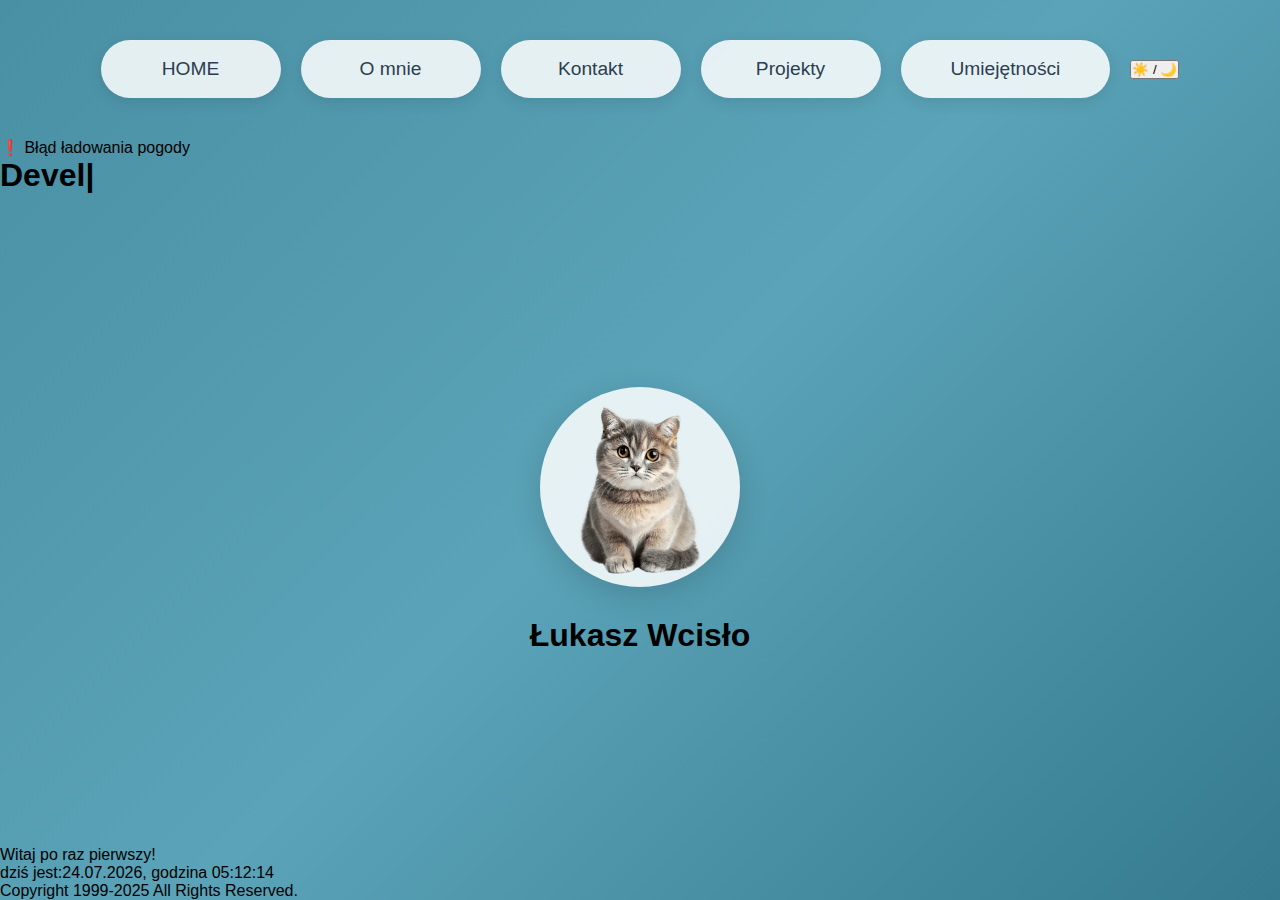
<file: index.html>
<!DOCTYPE html>
<html lang="pl">


<head>
    <meta charset="UTF-8">
    <meta name="viewport" content="width=device-width, initial-scale=1.0">
    <title>Przykład</title>
    <link rel="stylesheet" href="style.css">
    <script src="script.js" defer></script>
</head>

<body>

    <nav class="navigation">
        <a href="index.html" class="nav-button">HOME</a>
        <a href="o-mnie.html" class="nav-button">O mnie</a>
        <a href="kontakt.html" class="nav-button">Kontakt</a>
        <a href="projekty.html" class="nav-button">Projekty</a>
        <a href="umiejetnosci.html" class="nav-button">Umiejętności</a>
        <button id="theme-toggle" class="theme-toggle">☀️ / 🌙</button>
    </nav>

    <div id="weather-widget">Ładowanie pogody...</div>


    <div class="text">
    <h1 class="typewriter"><span id="typing"></span><span class="cursor">|</span></h1>
    </div>


    <main class="profile-section">
        <div class="profile-container">
            <img src="image.png" alt="Profilowe zdjęcie" class="profile-image">
            <h1 class="profile-name">Łukasz Wcisło</h1>
        </div>
        
    </main>

    <footer>
        <div id="visit-counter"></div>
        <div id="date-time"></div>
        <p>Copyright 1999-2025 All Rights Reserved.</p>
    </footer>

    <script>
        const button = document.querySelector('.nav-button');
    button.addEventListener('mouseenter', function() {
        this.style.backgroundColor = '#0039e6';
    });
    button.addEventListener('mouseleave', function(){
        this.style.backgroundColor = '#ffffff';
    });
    </script>


</body>
</html>
</file>
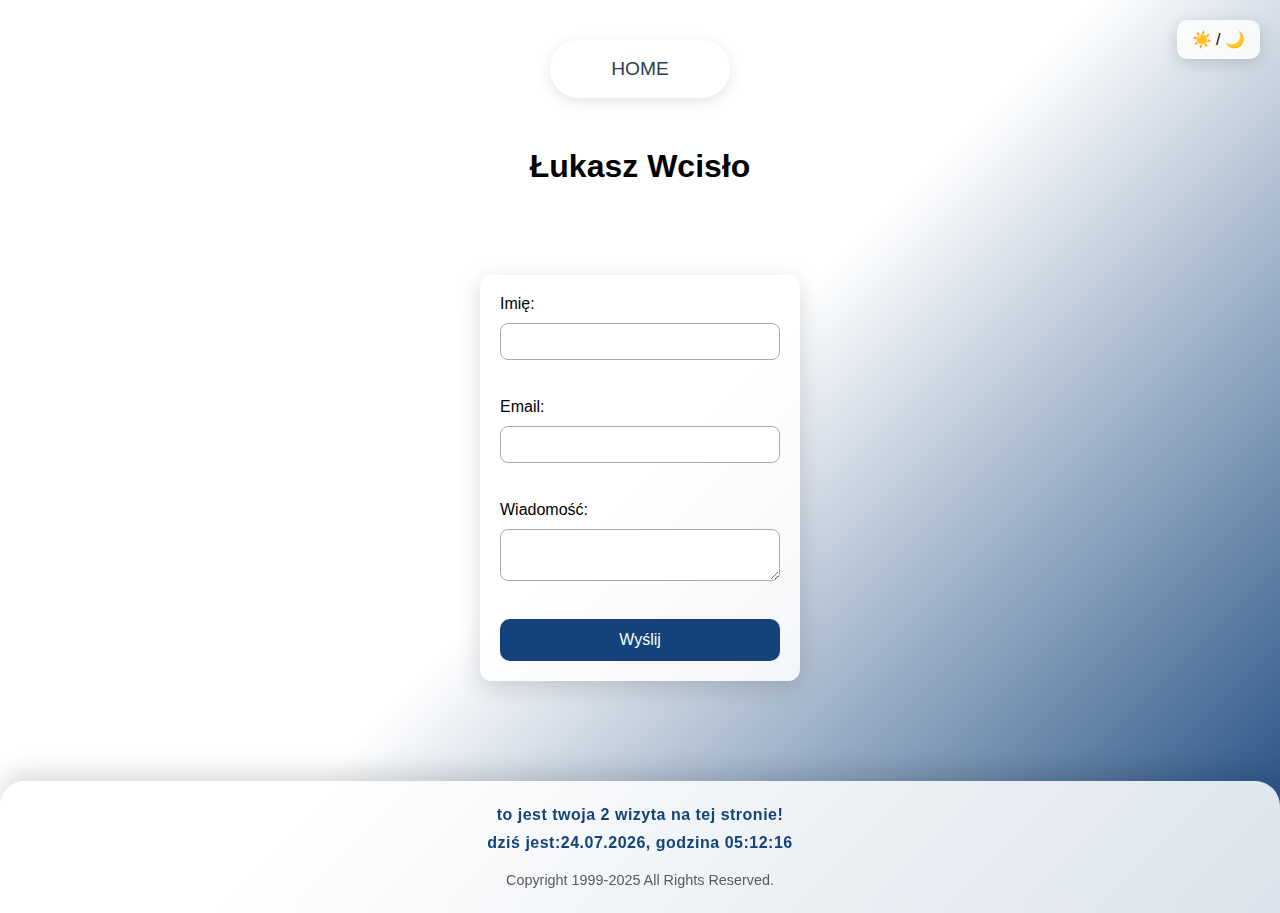
<file: kontakt.html>
<!DOCTYPE html>
<html lang="pl">
<head>
    <meta charset="UTF-8">
    <meta name="viewport" content="width=device-width, initial-scale=1.0">
    <title>Document</title>
    <link rel="stylesheet" href="style_kontakty.css">
    <script src="script.js" defer></script>
</head>
<body>
    <nav class="navigation">
        <a href="index.html" class="nav-button">HOME</a>
        <button id="theme-toggle" class="theme-toggle">☀️ / 🌙</button>
    </nav>

    <main class="profile-section">
        <div class="profile-container">
            <h1 class="profile-name">Łukasz Wcisło</h1>
        </div>
        
    </main>

    <!-- FORMULARZ -->
    <div class="form-container">
    <form id="contactForm" class="contact-form">
        <label>Imię:</label>
        <input type="text" id="name">
        <p class="error" id="nameError"></p>

        <label>Email:</label>
        <input type="text" id="email">
        <p class="error" id="emailError"></p>

        <label>Wiadomość:</label>
        <textarea id="message"></textarea>
        <p class="error" id="messageError"></p>

        <button type="submit">Wyślij</button>
    </form>
    </div>
</main>

<footer>
        <div id="visit-counter"></div>
        <div id="date-time"></div>
        <p>Copyright 1999-2025 All Rights Reserved.</p>
    </footer>

</body>
</html>
</file>
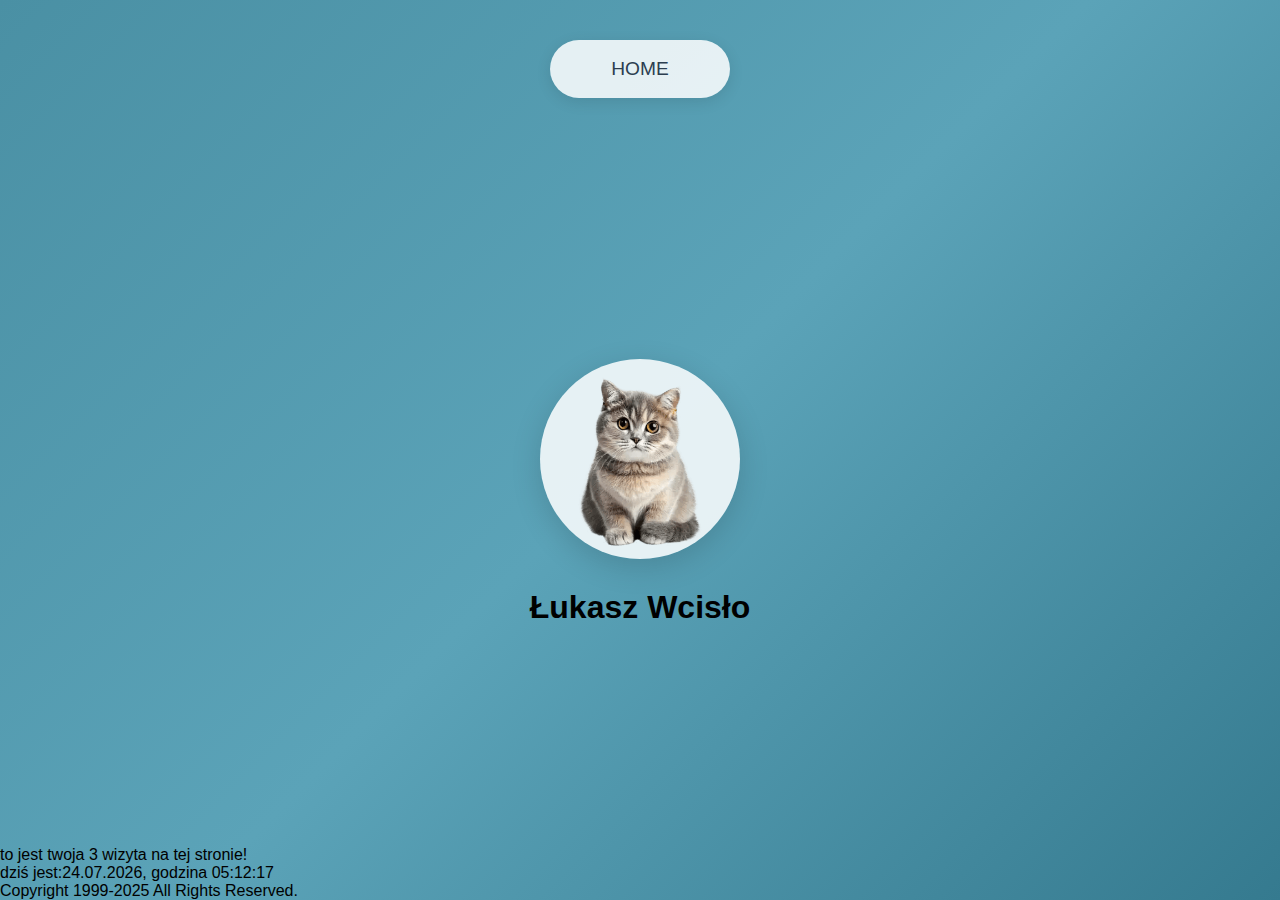
<file: o-mnie.html>
<!DOCTYPE html>
<html lang="pl">
<head>
    <meta charset="UTF-8">
    <meta name="viewport" content="width=device-width, initial-scale=1.0">
    <title>Przykład</title>
    <link rel="stylesheet" href="style.css">
    <script src="script.js" defer></script>
</head>

<body>

    <nav class="navigation">
        <a href="index.html" class="nav-button">HOME</a>
    </nav>

    <main class="profile-section">
        <div class="profile-container">
            <img src="image.png" alt="Profilowe zdjęcie" class="profile-image">
            <h1 class="profile-name">Łukasz Wcisło</h1>
        </div>
        
    </main>

     <footer>
        <div id="visit-counter"></div>
        <div id="date-time"></div>
        <p>Copyright 1999-2025 All Rights Reserved.</p>
    </footer>

</body>


</html>
</file>
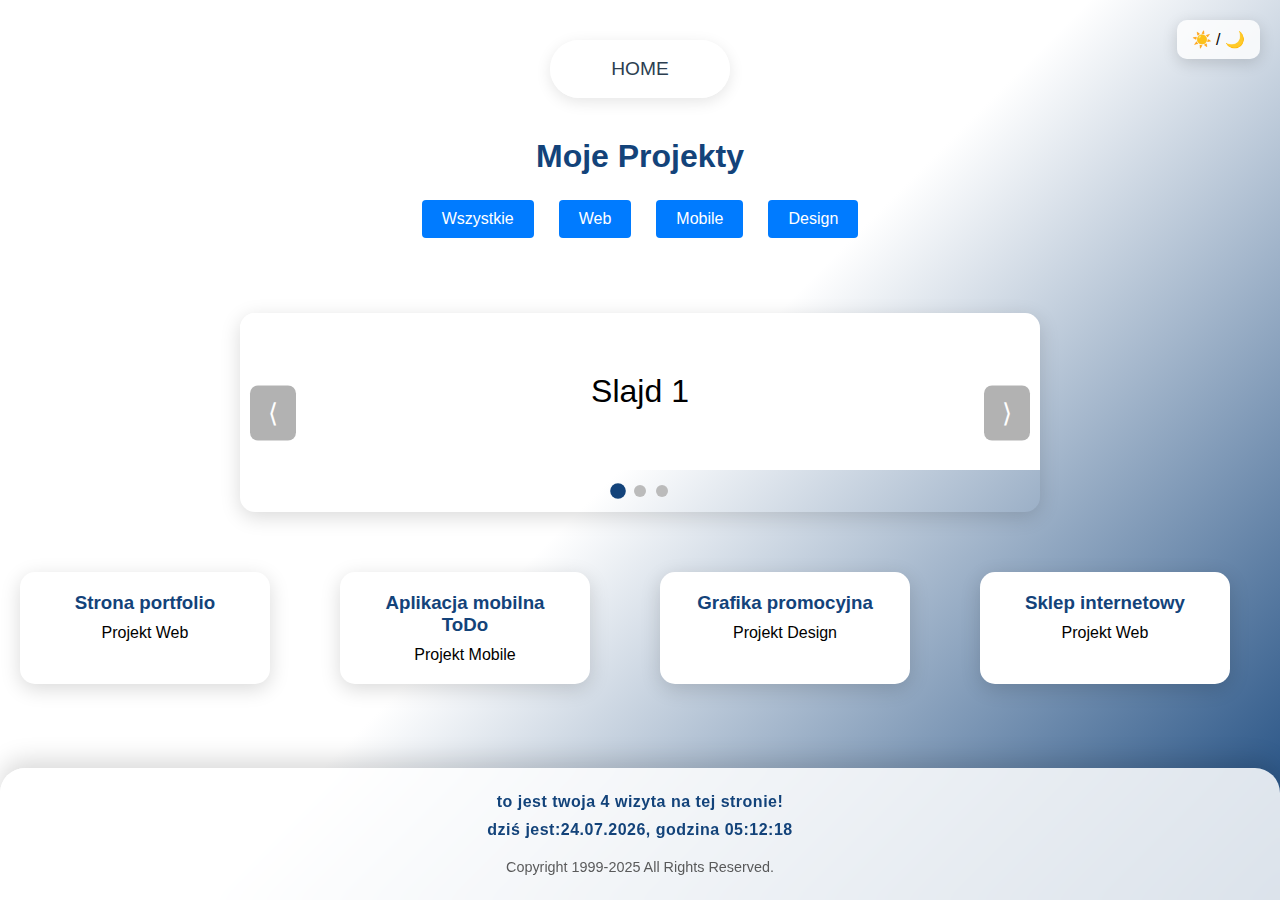
<file: projekty.html>
<!DOCTYPE html>
<html lang="pl">
<head>
    <meta charset="UTF-8">
    <meta name="viewport" content="width=\, initial-scale=1.0">
    <title>Document</title>
    <link rel="stylesheet" href="style_projekty.css">
    <script src="script.js" defer></script>
</head>
<body>
    <nav class="navigation">
        <a href="index.html" class="nav-button">HOME</a>
        <button id="theme-toggle" class="theme-toggle">☀️ / 🌙</button>
    </nav>

<h1 class="projects-title">Moje Projekty</h1>

<!-- FILTRY -->
<div class="filter-buttons">
    <button class="filter-btn" data-filter="all">Wszystkie</button>
    <button class="filter-btn" data-filter="web">Web</button>
    <button class="filter-btn" data-filter="mobile">Mobile</button>
    <button class="filter-btn" data-filter="design">Design</button>
</div>


<div class="slider-container">
    <div class="slider-track">
        <div class="slide">Slajd 1</div>
        <div class="slide">Slajd 2</div>
        <div class="slide">Slajd 3</div>
    </div>

    <button class="slider-btn prev">⟨</button>
    <button class="slider-btn next">⟩</button>

    <div class="slider-dots"></div>
</div>


<!-- GALERIA PROJEKTÓW -->
<div class="projects-container">

    <div class="project-card" data-category="web">
        <h3>Strona portfolio</h3>
        <p>Projekt Web</p>
    </div>

    <div class="project-card" data-category="mobile">
        <h3>Aplikacja mobilna ToDo</h3>
        <p>Projekt Mobile</p>
    </div>

    <div class="project-card" data-category="design">
        <h3>Grafika promocyjna</h3>
        <p>Projekt Design</p>
    </div>

    <div class="project-card" data-category="web">
        <h3>Sklep internetowy</h3>
        <p>Projekt Web</p>
    </div>

</div>

<footer>
        <div id="visit-counter"></div>
        <div id="date-time"></div>
        <p>Copyright 1999-2025 All Rights Reserved.</p>
    </footer>

</body>
</html>
</file>
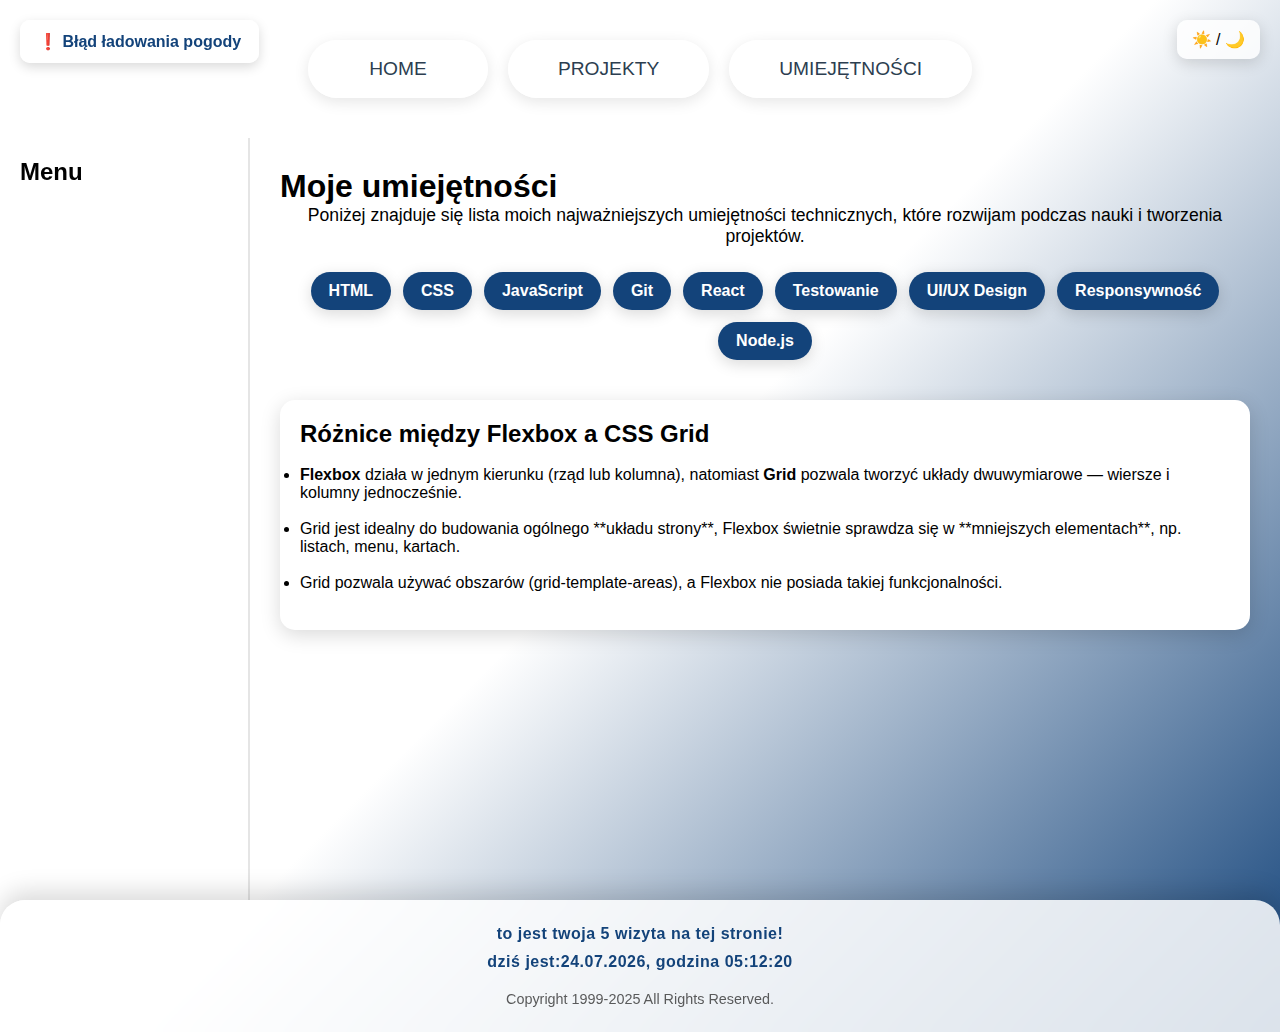
<file: umiejetnosci.html>
<!DOCTYPE html>
<html lang="pl">
<head>
    <meta charset="UTF-8">
    <meta name="viewport" content="width=device-width, initial-scale=1.0">
    <title>Document</title>
    <link rel="stylesheet" href="style_umi.css">
    <script src="script.js" defer></script>
</head>
<body>
    <div class="skills-grid">

  
    <header class="skills-header">
        <nav class="navigation">
            <a href="index.html" class="nav-button">HOME</a>
            <a href="projekty.html" class="nav-button">PROJEKTY</a>
            <a href="umiejetnosci.html" class="nav-button">UMIEJĘTNOŚCI</a>
            <button id="theme-toggle" class="theme-toggle">☀️ / 🌙</button>
        </nav>
    </header>

    <div id="weather-widget">Ładowanie pogody...</div>
   
    <aside class="skills-aside">
        <h2>Menu</h2>
        <p></p>
    </aside>

   
    <main class="skills-main">
        <h1 class="projects-title">Moje umiejętności</h1>

        <p class="intro">
            Poniżej znajduje się lista moich najważniejszych umiejętności technicznych,
            które rozwijam podczas nauki i tworzenia projektów.
        </p>

       
        <div class="skills-container">
            <div class="skill-badge">HTML</div>
            <div class="skill-badge">CSS</div>
            <div class="skill-badge">JavaScript</div>
            <div class="skill-badge">Git</div>
            <div class="skill-badge">React</div>
            <div class="skill-badge">Testowanie</div>
            <div class="skill-badge">UI/UX Design</div>
            <div class="skill-badge">Responsywność</div>
            <div class="skill-badge">Node.js</div>
        </div>


        <section class="difference-section">
            <h2>Różnice między Flexbox a CSS Grid</h2><br>

            <ul>
                <li><strong>Flexbox</strong> działa w jednym kierunku (rząd lub kolumna), natomiast <strong>Grid</strong> pozwala tworzyć układy dwuwymiarowe — wiersze i kolumny jednocześnie.</li><br>
                <li>Grid jest idealny do budowania ogólnego **układu strony**, Flexbox świetnie sprawdza się w **mniejszych elementach**, np. listach, menu, kartach.</li><br>
                <li>Grid pozwala używać obszarów (grid-template-areas), a Flexbox nie posiada takiej funkcjonalności.</li><br>
            </ul>
        </section>

    </main>
</div>

  <footer>
        <div id="visit-counter"></div>
        <div id="date-time"></div>
        <p>Copyright 1999-2025 All Rights Reserved.</p>
    </footer>

</body>
</html>
</file>
<file: style.css>
* {
    margin: 0;
    padding: 0;
    box-sizing: border-box;
}

body {
    font-family: 'Segoe UI', 'Segoe UI', Tahoma, Geneva, Verdana, sans-serif;
    min-height: 100vh;
    background: linear-gradient(135deg, #4a90a4 0%, #5ba3b8 50%, #357a8f 100%);
    display: flex;
    flex-direction: column;
    position: relative;
}

.navigation {
    display: flex;
    justify-content: center;
    align-items: center;
    gap: 20px;
    padding: 40px 20px;
    flex-wrap: wrap;
}

.nav-button {
    background-color: rgba(255, 255, 255, 0.85);
    color: #2c3e50;
    text-decoration: none;
    padding: 18px 50px;
    border-radius: 50px;
    font-size: 1.2rem;
    font-weight: 500;
    transition: all 0.3s ease;
    box-shadow: 0 4px 15px rgba(0, 0, 0, 0.1);
    min-width: 180px;
    text-align: center;
}

.profile-section {
    flex: 1;
    display: flex;
    justify-content: center;
    align-items: center;
    padding: 10px;
}

.profile-container {
    display: flex;
    flex-direction: column;
    align-items: center;
    gap: 30px;
}

.profile-image {
    width: 200px;
    height: 200px;
    background-color: rgba(255, 255, 255, 0.85);
    border-radius: 50%;
    box-shadow: 0 8px 30px rgba(0, 0, 0, 0.15);
    transition: transform 0.9s ease;
}
</file>
<file: style_kontakty.css>
* {
    margin: 0;
    padding: 0;
    box-sizing: border-box;
}

body {
    font-family: 'Segoe UI', 'Segoe UI', Tahoma, Geneva, Verdana, sans-serif;
    min-height: 100vh;
    background: linear-gradient(135deg, #ffffff 0%, #ffffff 50%, #13437a 100%);
    display: flex;
    flex-direction: column;
    position: relative;
}

.navigation {
    display: flex;
    justify-content: center;
    align-items: center;
    gap: 20px;
    padding: 40px 20px;
    flex-wrap: wrap;
}

.nav-button {
    background-color: rgba(255, 255, 255, 0.85);
    color: #2c3e50;
    text-decoration: none;
    padding: 18px 50px;
    border-radius: 50px;
    font-size: 1.2rem;
    font-weight: 500;
    transition: all 0.3s ease;
    box-shadow: 0 4px 15px rgba(0, 0, 0, 0.1);
    min-width: 180px;
    text-align: center;
}

.profile-section {
    flex: 1;
    display: flex;
    justify-content: center;
    align-items: center;
    padding: 10px;
}

.profile-container {
    display: flex;
    flex-direction: column;
    align-items: center;
    gap: 30px;
}

.profile-image {
    width: 200px;
    height: 200px;
    background-color: rgba(255, 255, 255, 0.85);
    border-radius: 50%;
    box-shadow: 0 8px 30px rgba(0, 0, 0, 0.15);
    transition: transform 0.9s ease;
}


/*kontakt*/

.contact-form input, 
.contact-form textarea {
    padding: 10px;
    border-radius: 8px;
    border: 1px solid #aaa;
}

.contact-form button {
    padding: 12px;
    background: #13437a;
    color: white;
    font-size: 1rem;
    border: none;
    border-radius: 10px;
    cursor: pointer;
}

.error {
    color: red;
    font-size: 0.9rem;
    height: 18px;
}



.contact-form {
    display: flex;
    flex-direction: column;
    gap: 10px;

    width: 320px;

    margin-top: 40px;
    margin-left: auto;
    margin-right: auto;
    padding: 20px;

    background: rgba(255, 255, 255, 0.85);
    border-radius: 12px;
    box-shadow: 0 6px 25px rgba(0, 0, 0, 0.15);
}

.form-container {
    padding: 40px 20px;
}

footer {
    margin-top: 60px;
    padding: 25px 20px;

    width: 100%;
    text-align: center;

    background: rgba(255, 255, 255, 0.85);
    backdrop-filter: blur(6px);

    border-top-left-radius: 25px;
    border-top-right-radius: 25px;

    box-shadow: 0 -8px 25px rgba(0, 0, 0, 0.15);

    display: flex;
    flex-direction: column;
    gap: 10px;

    font-family: 'Segoe UI', Tahoma, Geneva, Verdana, sans-serif;
}

#visit-counter,
#date-time {
    font-size: 1rem;
    font-weight: 600;
    color: #13437a;
    letter-spacing: 0.5px;
}

footer p {
    margin-top: 10px;
    font-size: 0.9rem;
    color: #333;
    opacity: 0.8;
}



/* Animacja przejścia */
body {
    transition: background-color 0.4s ease, color 0.4s ease;
}

/* Przycisk motywu */
.theme-toggle {
    position: absolute;
    top: 20px;
    right: 20px;
    padding: 10px 15px;
    background: #ffffffcc;
    border: none;
    border-radius: 10px;
    cursor: pointer;
    font-size: 1rem;
    box-shadow: 0 4px 15px rgba(0, 0, 0, 0.15);
}

/* CIEMNY MOTYW */
.dark-mode {
    background: #0c1a2b !important;
    color: #f5f5f5 !important;
}

.dark-mode .nav-button {
    background-color: #1e3a5c;
    color: white;
}

.dark-mode .filter-btn {
    background: #1e3a5c;
    color: white;
}

.dark-mode .project-card {
    background: #1b2d44;
    color: #ffffff;
}

.dark-mode footer {
    background: #1b2d44;
    color: #ffffff;
}

.dark-mode #visit-counter,
.dark-mode #date-time {
    color: #ffffff;
}
</file>
<file: style_projekty.css>
* {
    margin: 0;
    padding: 0;
    box-sizing: border-box;
}



body {
    font-family: 'Segoe UI', 'Segoe UI', Tahoma, Geneva, Verdana, sans-serif;
    min-height: 100vh;
    background: linear-gradient(135deg, #ffffff 0%, #ffffff 50%, #13437a 100%);
    display: flex;
    flex-direction: column;
    position: relative;
}

.navigation {
    display: flex;
    justify-content: center;
    align-items: center;
    gap: 20px;
    padding: 40px 20px;
    flex-wrap: wrap;
}

.nav-button {
    background-color: rgba(255, 255, 255, 0.85);
    color: #2c3e50;
    text-decoration: none;
    padding: 18px 50px;
    border-radius: 50px;
    font-size: 1.2rem;
    font-weight: 500;
    transition: all 0.3s ease;
    box-shadow: 0 4px 15px rgba(0, 0, 0, 0.1);
    min-width: 180px;
    text-align: center;
}

.profile-section {
    min-height: 60vh;
    display: flex;
    justify-content: center;
    align-items: center;
    padding: 10px;
}


.profile-container {
    display: flex;
    flex-direction: column;
    align-items: center;
    gap: 30px;
}

.profile-image {
    width: 200px;
    height: 200px;
    background-color: rgba(255, 255, 255, 0.85);
    border-radius: 50%;
    box-shadow: 0 8px 30px rgba(0, 0, 0, 0.15);
    transition: transform 0.9s ease;
}



h1 {
            text-align: center;
            margin-bottom: 20px;
        }
        .filter-buttons {
            text-align: center;
            margin-bottom: 20px;
        }
        .filter-buttons button {
            margin: 5px;
            padding: 10px 20px;
            border: none;
            background-color: #007bff;
            color: white;
            cursor: pointer;
            border-radius: 4px;
            font-size: 16px;
        }
        .filter-buttons button:hover {
            background-color: #0056b3;
        }
        .gallery {
            display: flex;
            flex-wrap: wrap;
            justify-content: center;
        }
        .project-card {
            width: 250px;
            margin: 10px;
            padding: 15px;
            background: white;
            border-radius: 6px;
            box-shadow: 0 2px 6px rgba(0,0,0,0.1);
            text-align: center;
        }
        .project-card h3 {
            margin-bottom: 10px;
        }

.projects-title {
    text-align: center;
    margin-bottom: 20px;
    color: #13437a;
    font-size: 2rem;
}

.filter-buttons {
    display: flex;
    justify-content: center;
    gap: 15px;
    margin-bottom: 30px;
}

.filter-btn {
    padding: 10px 20px;
    background: #13437a;
    color: white;
    border: none;
    border-radius: 10px;
    cursor: pointer;
    font-size: 1rem;
    transition: 0.3s ease;
}

.filter-btn:hover {
    background: #0d2f54;
}

.projects-container {
    display: grid;
    grid-template-columns: repeat(auto-fit, minmax(250px, 1fr));
    gap: 20px;
    padding: 10px;
}

.project-card {
    background: white;
    padding: 20px;
    border-radius: 15px;
    box-shadow: 0 5px 20px rgba(0,0,0,0.15);
    transition: 0.3s;
}

.project-card h3 {
    margin-bottom: 10px;
    color: #13437a;
}

.project-card:hover {
    transform: translateY(-5px);
}

footer {
    margin-top: auto;
    padding: 25px 20px;

    width: 100%;
    text-align: center;

    background: rgba(255, 255, 255, 0.85);
    backdrop-filter: blur(6px);

    border-top-left-radius: 25px;
    border-top-right-radius: 25px;

    box-shadow: 0 -8px 25px rgba(0, 0, 0, 0.15);

    display: flex;
    flex-direction: column;
    gap: 10px;

    font-family: 'Segoe UI', Tahoma, Geneva, Verdana, sans-serif;
}

#visit-counter,
#date-time {
    font-size: 1rem;
    font-weight: 600;
    color: #13437a;
    letter-spacing: 0.5px;
}

footer p {
    margin-top: 10px;
    font-size: 0.9rem;
    color: #333;
    opacity: 0.8;
}


 /*dar-mode*/

/* Animacja przejścia */
body {
    transition: background-color 0.4s ease, color 0.4s ease;
}

/* Przycisk motywu */
.theme-toggle {
    position: absolute;
    top: 20px;
    right: 20px;
    padding: 10px 15px;
    background: #ffffffcc;
    border: none;
    border-radius: 10px;
    cursor: pointer;
    font-size: 1rem;
    box-shadow: 0 4px 15px rgba(0, 0, 0, 0.15);
}

/* CIEMNY MOTYW */
.dark-mode {
    background: #0c1a2b !important;
    color: #f5f5f5 !important;
}

.dark-mode .nav-button {
    background-color: #1e3a5c;
    color: white;
}

.dark-mode .filter-btn {
    background: #1e3a5c;
    color: white;
}

.dark-mode .project-card {
    background: #1b2d44;
    color: #ffffff;
}

.dark-mode footer {
    background: #1b2d44;
    color: #ffffff;
}

.dark-mode #visit-counter,
.dark-mode #date-time {
    color: #ffffff;
}



/*slider*/

.slider-container {
    width: 90%;
    max-width: 800px;
    margin: 40px auto;
    position: relative;
    overflow: hidden;
    border-radius: 15px;
    box-shadow: 0 5px 20px rgba(0,0,0,0.15);
}

.slider-track {
    display: flex;
    transition: transform 0.5s ease;
}

.slide {
    min-width: 100%;
    padding: 60px;
    background: white;
    text-align: center;
    font-size: 2rem;
}

.slider-btn {
    position: absolute;
    top: 50%;
    transform: translateY(-50%);
    background: rgba(0,0,0,0.3);
    color: white;
    border: none;
    padding: 12px 18px;
    font-size: 26px;
    cursor: pointer;
    border-radius: 8px;
    z-index: 10;
}

.prev { left: 10px; }
.next { right: 10px; }

.slider-dots {
    display: flex;
    justify-content: center;
    margin: 10px 0;
}

.slider-dots .dot {
    width: 12px;
    height: 12px;
    background: #bbb;
    border-radius: 50%;
    margin: 5px;
    cursor: pointer;
    transition: 0.3s;
}

.dot.active {
    background: #13437a;
    transform: scale(1.3);
}
</file>
<file: style_umi.css>
.skills-body {
    min-height: 100vh;
}

.skills-grid {
    display: grid;
    grid-template-areas:
        "header header"
        "aside main"
        "footer footer";
    grid-template-columns: 250px 1fr;
    grid-template-rows: auto 1fr auto;
    min-height: 100vh;
}

.skills-header { grid-area: header; }
.skills-aside  { grid-area: aside; }
.skills-main   { grid-area: main; }
.skills-footer { grid-area: footer; }


.skills-aside {
    background: rgba(255, 255, 255, 0.6);
    padding: 20px;
    backdrop-filter: blur(6px);
    border-right: 2px solid rgba(0, 0, 0, 0.1);
}


.skills-main {
    padding: 30px;
}


.intro {
    text-align: center;
    margin-bottom: 20px;
    font-size: 1.1rem;
}



.skills-container {
    display: flex;
    flex-wrap: wrap;
    gap: 12px;
    justify-content: center;
    margin: 25px 0 40px 0;
}

.skill-badge {
    padding: 10px 18px;
    background: #13437a;
    color: white;
    border-radius: 20px;
    font-weight: 600;
    box-shadow: 0 4px 15px rgba(0,0,0,0.15);
    transition: 0.2s ease;
}

.skill-badge:hover {
    transform: scale(1.07);
}


.difference-section {
    margin-top: 40px;
    padding: 20px;
    background: white;
    border-radius: 15px;
    box-shadow: 0 5px 20px rgba(0,0,0,0.15);
}

/*inny styl*/

* {
    margin: 0;
    padding: 0;
    box-sizing: border-box;
}

body {
    font-family: 'Segoe UI', 'Segoe UI', Tahoma, Geneva, Verdana, sans-serif;
    min-height: 100vh;
    background: linear-gradient(135deg, #ffffff 0%, #ffffff 50%, #13437a 100%);
    display: flex;
    flex-direction: column;
    position: relative;
}

.navigation {
    display: flex;
    justify-content: center;
    align-items: center;
    gap: 20px;
    padding: 40px 20px;
    flex-wrap: wrap;
}

.nav-button {
    background-color: rgba(255, 255, 255, 0.85);
    color: #2c3e50;
    text-decoration: none;
    padding: 18px 50px;
    border-radius: 50px;
    font-size: 1.2rem;
    font-weight: 500;
    transition: all 0.3s ease;
    box-shadow: 0 4px 15px rgba(0, 0, 0, 0.1);
    min-width: 180px;
    text-align: center;
}

.profile-section {
    flex: 1;
    display: flex;
    justify-content: center;
    align-items: center;
    padding: 10px;
}

.profile-container {
    display: flex;
    flex-direction: column;
    align-items: center;
    gap: 30px;
}

.profile-image {
    width: 200px;
    height: 200px;
    background-color: rgba(255, 255, 255, 0.85);
    border-radius: 50%;
    box-shadow: 0 8px 30px rgba(0, 0, 0, 0.15);
    transition: transform 0.9s ease;
}


footer {
    margin-top: auto;
    padding: 25px 20px;

    width: 100%;
    text-align: center;

    background: rgba(255, 255, 255, 0.85);
    backdrop-filter: blur(6px);

    border-top-left-radius: 25px;
    border-top-right-radius: 25px;

    box-shadow: 0 -8px 25px rgba(0, 0, 0, 0.15);

    display: flex;
    flex-direction: column;
    gap: 10px;

    font-family: 'Segoe UI', Tahoma, Geneva, Verdana, sans-serif;
}

#visit-counter,
#date-time {
    font-size: 1rem;
    font-weight: 600;
    color: #13437a;
    letter-spacing: 0.5px;
}

footer p {
    margin-top: 10px;
    font-size: 0.9rem;
    color: #333;
    opacity: 0.8;
}

/* dark-mode*/
/* Animacja przejścia */
body {
    transition: background-color 0.4s ease, color 0.4s ease;
}

/* Przycisk motywu */
.theme-toggle {
    position: absolute;
    top: 20px;
    right: 20px;
    padding: 10px 15px;
    background: #ffffffcc;
    border: none;
    border-radius: 10px;
    cursor: pointer;
    font-size: 1rem;
    box-shadow: 0 4px 15px rgba(0, 0, 0, 0.15);
}

/* CIEMNY MOTYW */
.dark-mode {
    background: #0c1a2b !important;
    color: #f5f5f5 !important;
}

.dark-mode .nav-button {
    background-color: #1e3a5c;
    color: white;
}

.dark-mode .filter-btn {
    background: #1e3a5c;
    color: white;
}

.dark-mode .project-card {
    background: #1b2d44;
    color: #ffffff;
}

.dark-mode footer {
    background: #1b2d44;
    color: #ffffff;
}

.dark-mode #visit-counter,
.dark-mode #date-time {
    color: #ffffff;
}



.cursor {
    display: inline-block;
    margin-left: 3px;
    animation: blink 0.7s infinite;
}

@keyframes blink {
    0%, 50% { opacity: 1; }
    51%, 100% { opacity: 0; }
}


.text{
    display: flex;
    justify-content: center;   /* poziome wyśrodkowanie */
    align-items: center;       /* pionowe wyśrodkowanie (jeśli chcesz) */
    width: 100%;
    margin-top: 40px;


    font-size: 1.5rem;
    font-weight: bold;
    color: #13437a;
    display: flex;
    align-items: center;
}


#weather-widget {
    position: fixed;
    top: 20px;
    left: 20px;   /* ← LEWY GÓRNY RÓG */
    background: rgba(255, 255, 255, 0.85);
    padding: 12px 18px;
    border-radius: 10px;
    font-size: 1rem;
    color: #13437a;
    box-shadow: 0 4px 12px rgba(0,0,0,0.15);
    backdrop-filter: blur(6px);
    z-index: 1000;
    font-weight: 600;
}
</file>
